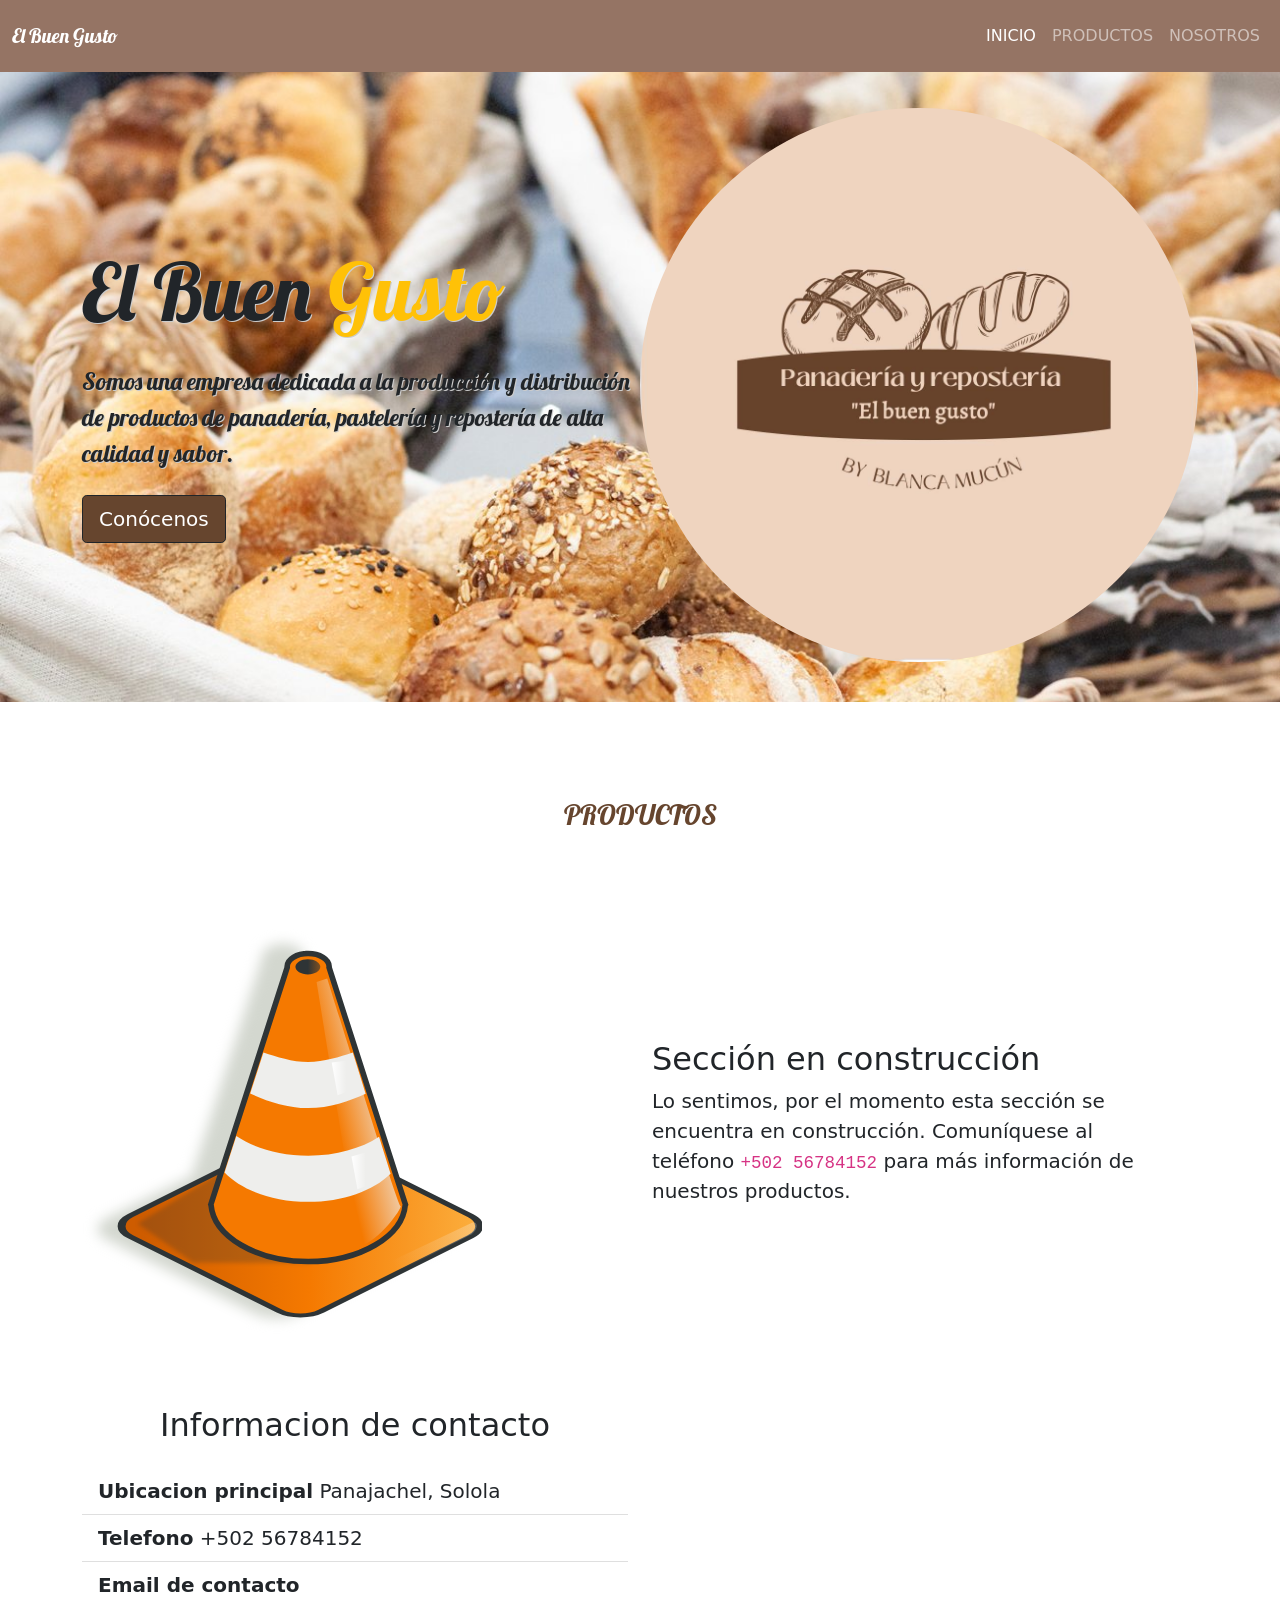
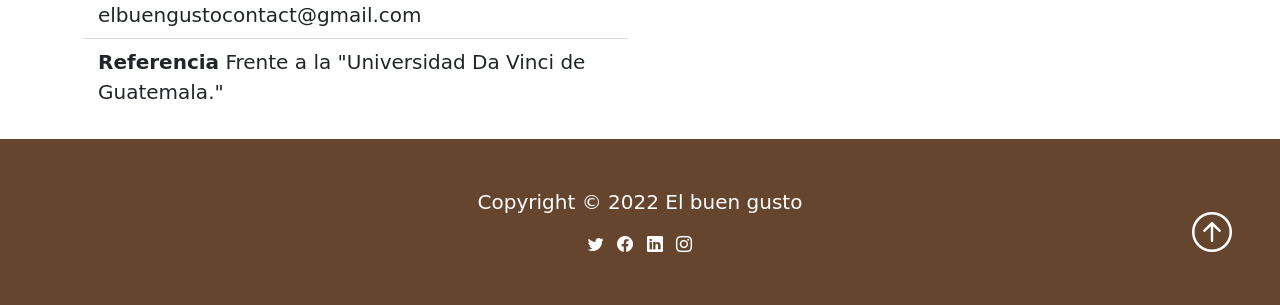
<file: productos.html>
<!DOCTYPE html>
<html lang="es">
<head>
    <meta charset="UTF-8">
    <meta http-equiv="X-UA-Compatible" content="IE=edge">
    <meta name="viewport" content="width=device-width, initial-scale=1.0">
    <title>El Buen Gusto - Productos</title>
    <link rel="stylesheet" href="css/bootstrap.min.css">
    <link rel="stylesheet" href="css/style.css">
    <link rel="stylesheet" href="https://cdn.jsdelivr.net/npm/bootstrap-icons@1.3.0/font/bootstrap-icons.css">
    <link href='https://api.mapbox.com/mapbox-gl-js/v2.8.1/mapbox-gl.css' rel='stylesheet' />
    <link rel="preconnect" href="https://fonts.googleapis.com">
    <link rel="preconnect" href="https://fonts.gstatic.com" crossorigin>
    <link href="https://fonts.googleapis.com/css2?family=Lobster&family=Ms+Madi&family=Oswald:wght@700&family=Roboto&family=Sofia&family=Trocchi&display=swap" rel="stylesheet">
  </head>
<body>

    <!-- Encabezado -->
    <nav class="navbar navbar-expand-lg navbar-dark bg-cafeclaro2 py-3 fixed-top">
        <div class="container-fluid">
          <a class="navbar-brand texto-cursiva" href="#"> El Buen Gusto </a>
          <button class="navbar-toggler" type="button" data-bs-toggle="collapse" data-bs-target="#navbarSupportedContent" aria-controls="navbarSupportedContent" aria-expanded="false" aria-label="Toggle navigation">
            <span class="navbar-toggler-icon"></span>
          </button>
          <div class="collapse navbar-collapse" id="navbarSupportedContent">
            <ul class="navbar-nav ms-auto mb-2 mb-lg-0">
                <!-- Boton inicio -->
              <li class="nav-item">
                <a class="nav-link active" aria-current="page" href="index.html">INICIO</a>
              </li>
                <!-- Boton trabajos -->
              <li class="nav-item">
                <a class="nav-link" href="productos.html">PRODUCTOS</a>
              </li>
              <!-- Boton nosotros -->
              <li class="nav-item">
                <a class="nav-link" href="nosotros.html">NOSOTROS</a>
              </li>
            </ul>
            <!-- Barra de busqueda deshabilitado -->
            <!-- <form class="d-flex">
              <input class="form-control me-2" type="search" placeholder="Search" aria-label="Search">
              <button class="btn btn-outline-success" type="submit">Search</button>
            </form> -->
          </div>
        </div>
      </nav>

      <!-- Exposicion principal -->
      <section class="bg-pan text-dark p-5 p-lg-0 pt-lg-5 pb-lg-4 text-center text-sm-start">
          <div class="container">
              <div class="d-sm-flex align-items-center justify-content-between">
                  <div>
                      <h1 class="texto-cursiva titulo">El Buen <span class="text-warning">Gusto</span></h1>
                      <p class="lead my-4 textoduro texto-cursiva texto">
                          Somos una empresa dedicada a la producción y distribución de productos de panadería, pastelería y repostería de alta calidad y sabor.
                      </p>
                      <a href="nosotros.html" class="btn btn-dark btn-lg bg-cafeoscuro1" role="button">Conócenos</a>
                  </div>
                  <img class="img-fluid w-50 d-none d-sm-block rounded-circle mb-3" src="img/logototal.jpeg" alt="Imagen de pan" title="Logo el buen gusto">
              </div>
          </div>
      </section>

      <!-- Atencion -->
      <section class="bg-white text-light p-5">
        <div class="container">
            <div class="d-md-flex justify-content-center align-items-center pt-5">
                <h3 class="mb-3 mb-md-0 texto-cursiva texto-cafeoscuro1">
                    PRODUCTOS
                </h3>
                <!-- <div class="input-group news-input">
                    <input type="text" class="form-control" placeholder="Escribe tu correo" aria-label="Escribe tu correo" aria-describedby="button-addon2">
                    <button class="btn btn-dark btn-lg" type="button" id="button-addon2">Button</button>
                </div> -->
            </div>
        </div>
      </section>

      

      <!-- seccion de informacion -->
      <section id="learn" class="p-5">
        <div class="container">
            <div class="row align-items-center justify-content-between">
              <div class="col-md">
                <img src="img/cono.svg" class="img-fluid" alt="SVG de pan" title="Pan" width="400px">
              </div>
              <div class="col-md p-5">
                <h2>Sección en construcción</h2>
                <p class="lead">
                    Lo sentimos, por el momento esta sección se encuentra en construcción. Comuníquese al teléfono <code>+502 56784152</code> para más información de nuestros productos.
                </p>
              </div>
            </div>
        </div>
      </section>



      <!-- Contacto y mapa -->
      <sectin class="p-5">
        <div class="container">
          <div class="row g-4">
            <!-- Informacion de contacto -->
            <div class="col-md">
              <h2 class="text-center mb-4"> Informacion de contacto</h2>
              <ul class="list-group list-group-flush lead">
                <li class="list-group-item">
                  <span class="fw-bold">Ubicacion principal</span> Panajachel, Solola
                </li>
                <li class="list-group-item">
                  <span class="fw-bold">Telefono</span> +502 56784152
                </li>
                <li class="list-group-item">
                  <span class="fw-bold">Email de contacto</span> elbuengustocontact@gmail.com
                </li>
                <li class="list-group-item">
                  <span class="fw-bold">Referencia</span> Frente a la "Universidad Da Vinci de Guatemala."
                </li>
              </ul>
            </div>
            <!-- Mapa del lugar -->
            <div class="col-md">
              <div id="map"></div>
            </div>
          </div>
        </div>
      </sectin>

    <!-- Footer -->
    <footer class="p-5 bg-cafeoscuro1 text-white text-center position-relative">
      <div class="container">
        <p class="lead">Copyright &copy; 2022 El buen gusto</p>
        <a href="#"><i class="bi bi-twitter text-white mx-1"></i></a>
        <a href="#"><i class="bi bi-facebook text-white mx-1"></i></a>
        <a href="#"><i class="bi bi-linkedin text-white mx-1"></i></a>
        <a href="#"><i class="bi bi-instagram text-white mx-1"></i></a>
        <a href="#" class="position-absolute bottom-0 end-0 p-5">
          <i class="bi bi-arrow-up-circle h1 text-white"></i>
        </a>
      </div>
    </footer>

    <!-- Scripts para bootstrap -->
    <script src="js/popper.min.js"></script>
    <script src="js/bootstrap.min.js"></script>

    <!-- script para mapbox -->
    <script src='https://api.mapbox.com/mapbox-gl-js/v2.8.1/mapbox-gl.js'></script>
    <script>
      mapboxgl.accessToken = 'pk.eyJ1IjoidmFzbHVpcyIsImEiOiJjbDJqdHR3M2YwN3RoM2RtbDlzbHVtMXY4In0.spfn5_IbUftlTOAKWLKIZw';
      var map = new mapboxgl.Map({
      container: 'map',
      style: 'mapbox://styles/mapbox/streets-v11',
      center: [-91.152970, 14.742017],
      zoom: 18
      });
          </script>
    
</body>
</html>
</file>
<file: css/style.css>
/* Solucionar top principal para fixed del navbar*/
body::before{
    display: block;
    content: '';
    height: 60px;
}

/* Mediaquerie para que el input de new cambie a 50% cuando esta a tama;o medio */
@media(min-width: 768px){
    .news-input{
        width: 50%;
    }
}

/* mapa */
#map{
    width: 100%;
    height: 100%;
    border-radius: 10px;
}

/* Colores */
.bg-cafeclaro1{
    background: #efd4bf;
}
.bg-cafeclaro2{
    background: #957464;
}
.bg-cafeoscuro1{
    background: #66452e;
}
.text-negro{
    color: #000;
}

/* Texto */
.titulo{
    font-size: 5em;
    text-shadow: 1px 1px #ccc;
}
.texto{
    font-size: 1.5em;
    text-shadow: 0.5px 0.5px #ccc;
}
.texto-cursiva{
    font-family: 'Lobster', cursive;
    
}
.textoduro{
    font-weight: normal;
}
.texto-cafeclaro1{
    color: #efd4bf;
}
.texto-cafeclaro2{
    color: #957464;
}
.texto-cafeoscuro1{
    color: #66452e;
}
.texto-negro{
    color: #000;
}

/* Fondos */
.bg-pan{
    background: url("/img/pan.jpg");
    background-repeat: no-repeat;
    background-size: cover;
}
.bg-1{
    background: url("/img/1.jpg");
}
.bg-2{
    background: url("/img/2.jpg");
}
.bg-3{
    background: url("/img/3.jpg");
}
.bg-4{
    background: url("/img/4.jpg");
}
.bg-5{
    background: url("/img/5.jpg");
}
.bg-6{
    background: url("/img/6.jpg");
}
.bgrepe{
    background-repeat: no-repeat;
    background-size: cover;
}
</file>
